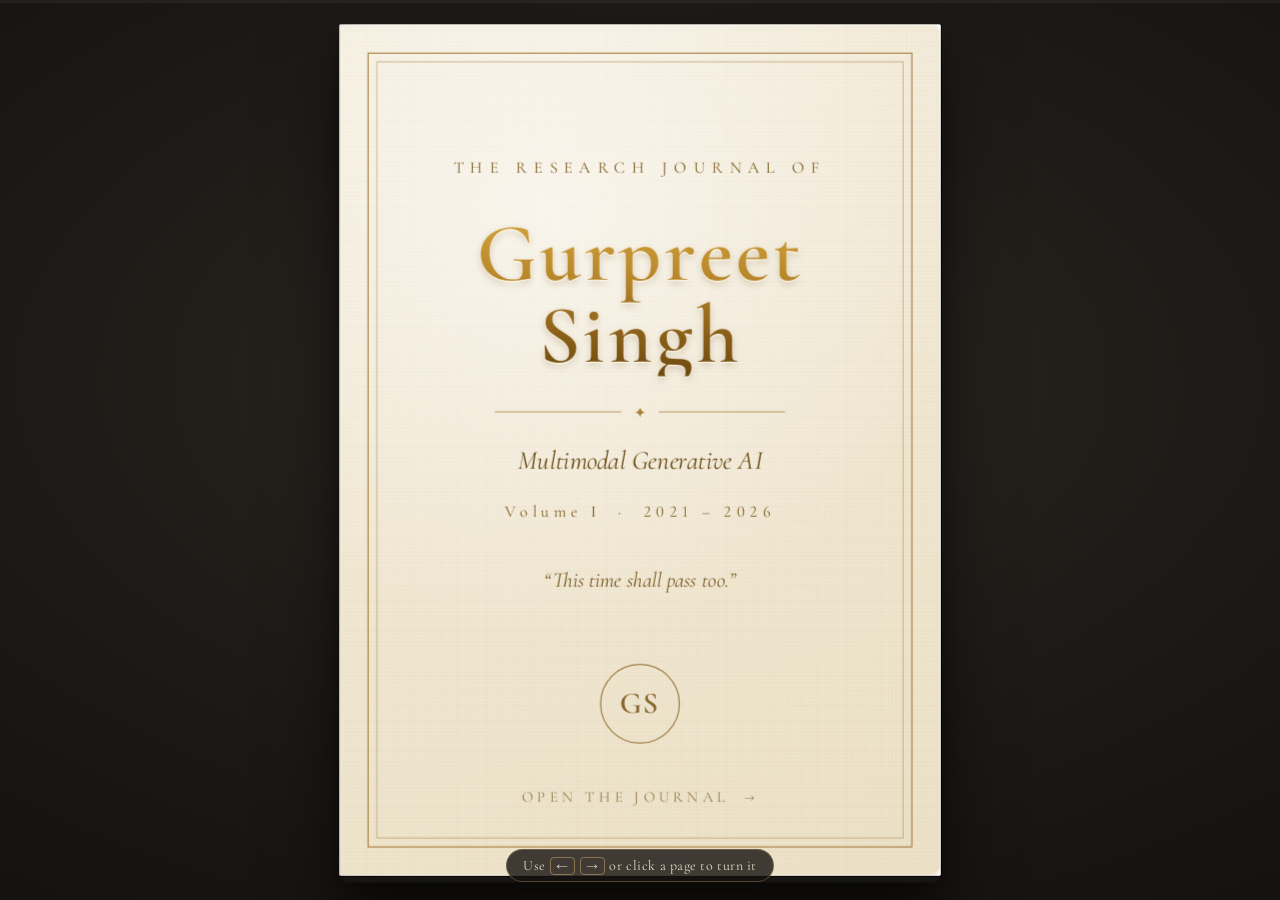
<file: index.html>
<!doctype html>
<html lang="en">
<head>
<meta charset="utf-8">
<meta name="viewport" content="width=device-width, initial-scale=1, viewport-fit=cover">
<title>Gurpreet Singh — A Research Journal</title>
<meta name="description" content="Gurpreet Singh, MSc (by Research) student at Universiti Putra Malaysia, working on multimodal generative AI: generating sound and music from images. Read his research journal from cover to cover.">
<meta name="author" content="Gurpreet Singh">
<meta property="og:title" content="Gurpreet Singh — A Research Journal">
<meta property="og:description" content="Multimodal generative AI researcher at Universiti Putra Malaysia. Best Paper Award, IEEE ISCI 2026.">
<meta property="og:type" content="profile">
<meta property="og:image" content="assets/img/portrait.jpg">
<meta name="theme-color" content="#1b1916">
<link rel="icon" href="assets/img/favicon.svg" type="image/svg+xml">
<link rel="preconnect" href="https://fonts.googleapis.com">
<link rel="preconnect" href="https://fonts.gstatic.com" crossorigin>
<link href="https://fonts.googleapis.com/css2?family=Cormorant+Garamond:ital,wght@0,500;0,600;0,700;1,500;1,600&family=EB+Garamond:ital,wght@0,400;0,500;0,600;1,400;1,500&display=swap" rel="stylesheet">
<link rel="stylesheet" href="assets/css/book.css?v=2">
<script>document.documentElement.classList.add('js');</script>
<script type="application/ld+json">
{"@context":"https://schema.org","@type":"Person","name":"Gurpreet Singh",
 "jobTitle":"MSc (by Research) student in Computer Science",
 "affiliation":{"@type":"CollegeOrUniversity","name":"Universiti Putra Malaysia"},
 "alumniOf":{"@type":"CollegeOrUniversity","name":"Woosong University"},
 "email":"mailto:gs75240@student.upm.edu.my",
 "sameAs":["https://orcid.org/0000-0003-3584-1283","https://scholar.google.com/citations?user=wusDrJgAAAAJ"],
 "knowsAbout":["Multimodal generative AI","Latent diffusion","Image-to-audio generation","Vision-language models"]}
</script>
</head>
<body>

<div class="progress" aria-hidden="true"><span id="progress"></span></div>

<main class="scene" id="scene">
<div class="stage" id="stage">
<div class="book" id="book" aria-label="Gurpreet Singh — A Research Journal">

<!-- 0 · COVER -->
<section class="page cover bare" id="cover" data-chapter="Cover">
  <div class="cover-inner">
    <div class="cover-frame">
      <p class="cover-kicker">The Research Journal of</p>
      <h1 class="cover-name">Gurpreet<br>Singh</h1>
      <div class="cover-orn" aria-hidden="true"><span></span><i>✦</i><span></span></div>
      <p class="cover-sub">Multimodal Generative AI</p>
      <p class="cover-vol">Volume I &nbsp;·&nbsp; 2021 – 2026</p>
      <p class="cover-quote">“This time shall pass too.”</p>
      <div class="cover-mono" aria-hidden="true">GS</div>
      <p class="cover-hint">Open the journal &nbsp;→</p>
    </div>
  </div>
</section>

<!-- 1 · FRONTISPIECE (verso) -->
<section class="page bare" id="frontispiece" data-chapter="Frontispiece">
  <div class="pg">
    <div class="body center-col">
      <figure class="frontis">
        <img src="assets/img/portrait.jpg" alt="Portrait of Gurpreet Singh in a navy suit and tie" width="1080" height="1080">
        <figcaption>The author, 2026</figcaption>
      </figure>
      <blockquote class="my-quote">
        <p>“This time shall pass too.”</p>
        <cite>— the line I live by</cite>
      </blockquote>
    </div>
  </div>
</section>

<!-- 2 · TITLE PAGE (recto) -->
<section class="page bare" id="title" data-chapter="Title">
  <div class="pg">
    <div class="body title-page">
      <p class="tp-kicker">A Research Journal</p>
      <h2 class="tp-name">Gurpreet Singh</h2>
      <p class="tp-sub">On teaching machines to hear what images show</p>
      <div class="orn" aria-hidden="true">❦</div>
      <p class="tp-aff">Master of Science (by Research) in Computer Science<br>Faculty of Computer Science and Information Technology<br>Universiti Putra Malaysia</p>
      <p class="tp-places">India &nbsp;·&nbsp; South Korea &nbsp;·&nbsp; Japan &nbsp;·&nbsp; Malaysia</p>
      <p class="tp-vol">Volume I &nbsp;·&nbsp; MMXXI – MMXXVI</p>
    </div>
  </div>
</section>

<!-- 3 · HOW TO READ (verso) -->
<section class="page" id="reading" data-chapter="How to read this journal">
  <div class="pg">
    <header class="rh"></header>
    <div class="body small-print">
      <h3 class="mini-h">How to read this journal</h3>
      <ul class="howto">
        <li><b>Turn a page</b> with the → and ← keys, or by clicking the right or left page.</li>
        <li><b>On a phone</b>, swipe left and right, or tap the edge of the page.</li>
        <li><b>Jump to a chapter</b> from the Contents on the facing page.</li>
        <li><b>Download the CV</b> from the Correspondence page at the end of the journal.</li>
      </ul>
      <div class="orn small" aria-hidden="true">✦</div>
      <p>Every fact in these pages is taken from my academic record, publications and certificates. Photographs are from my own collection.</p>
      <div class="imprint">
        <p>© 2026 Gurpreet Singh</p>
        <p>Text current as of November 2026</p>
        <p>Set in Cormorant Garamond and EB Garamond</p>
      </div>
    </div>
    <p class="maxim">Read the whole story before you judge the chapter.</p>
    <footer class="folio"></footer>
  </div>
</section>

<!-- 4 · CONTENTS (recto) -->
<section class="page" id="contents" data-chapter="Contents">
  <div class="pg">
    <header class="rh"></header>
    <div class="body">
      <h3 class="section-h">Contents</h3>
      <ol class="toc">
        <li><a data-goto="preface"><span class="t">Preface</span><span class="d"></span><span class="pn"></span></a></li>
        <li><a data-goto="voices"><span class="n"></span><span class="t">Voices for the Hard Chapters</span><span class="d"></span><span class="pn"></span></a></li>
        <li><a data-goto="ch1"><span class="n">I</span><span class="t">Beginnings — India</span><span class="d"></span><span class="pn"></span></a></li>
        <li><a data-goto="ch2"><span class="n">II</span><span class="t">Four Years in Daejeon</span><span class="d"></span><span class="pn"></span></a></li>
        <li><a data-goto="ch3"><span class="n">III</span><span class="t">A Scholar's Journey to Japan</span><span class="d"></span><span class="pn"></span></a></li>
        <li><a data-goto="graduation"><span class="n"></span><span class="t">Interlude — Graduation, 2025</span><span class="d"></span><span class="pn"></span></a></li>
        <li><a data-goto="ch4"><span class="n">IV</span><span class="t">Serdang, Malaysia</span><span class="d"></span><span class="pn"></span></a></li>
        <li><a data-goto="ch5"><span class="n">V</span><span class="t">Hearing What Images Show</span><span class="d"></span><span class="pn"></span></a></li>
        <li><a data-goto="ch6"><span class="n">VI</span><span class="t">Publications</span><span class="d"></span><span class="pn"></span></a></li>
        <li><a data-goto="ch7"><span class="n">VII</span><span class="t">Honours and Awards</span><span class="d"></span><span class="pn"></span></a></li>
        <li><a data-goto="ch8"><span class="n">VIII</span><span class="t">Service and Teaching</span><span class="d"></span><span class="pn"></span></a></li>
        <li><a data-goto="appendix"><span class="n"></span><span class="t">Appendix — Skills and Languages</span><span class="d"></span><span class="pn"></span></a></li>
        <li><a data-goto="places"><span class="n"></span><span class="t">Places in this Journal</span><span class="d"></span><span class="pn"></span></a></li>
        <li><a data-goto="colophon"><span class="n"></span><span class="t">Colophon and Correspondence</span><span class="d"></span><span class="pn"></span></a></li>
      </ol>
    </div>
    <p class="maxim">Know where you're going before anyone asks.</p>
    <footer class="folio"></footer>
  </div>
</section>

<!-- 5 · PREFACE (verso) -->
<section class="page" id="preface" data-chapter="Preface">
  <div class="pg">
    <header class="rh"></header>
    <div class="body">
      <h3 class="section-h">Preface</h3>
      <p class="dropcap">If you look at a photograph of a shoreline, a forest or a busy street, you can almost hear it. My research asks whether a machine can learn to do the same: to look at a single image and produce the sound or music that belongs to it.</p>
      <p>This journal collects the five years that led me to that question. It begins in India, continues through four years of study in Daejeon, South Korea, and a scholarship journey to Japan, and arrives at Universiti Putra Malaysia, where I am now a Master of Science (by Research) student in computer science.</p>
      <p>The chapters follow the places in order. Photographs appear as plates between them, and the papers I have written are gathered in a bibliography near the end. You can read it from cover to cover, as it was written, or jump to any chapter from the contents.</p>
      <p class="sign">— Gurpreet Singh<br><span>Serdang, November 2026</span></p>
    </div>
    <p class="maxim">I don't wait for the perfect moment. I make the moment perfect.</p>
    <footer class="folio"></footer>
  </div>
</section>

<!-- 6 · AT A GLANCE (recto) -->
<section class="page" id="glance" data-chapter="Preface">
  <div class="pg">
    <header class="rh"></header>
    <div class="body">
      <h3 class="mini-h">At a glance</h3>
      <dl class="glance">
        <div><dt>4</dt><dd>peer-reviewed papers in 2026, all as first author</dd></div>
        <div><dt>Best Paper</dt><dd>IEEE Symposium on Computers &amp; Informatics (ISCI 2026), Kuala Lumpur</dd></div>
        <div><dt>3.94 / 4.50</dt><dd>BSc in Data Science, Woosong University — First Class with Distinction</dd></div>
        <div><dt>Winning team</dt><dd>Young Leaders in Project competition, Xiamen University, China, 2026</dd></div>
        <div><dt>SIGGRAPH Asia</dt><dd>Selected Student Volunteer, Kuala Lumpur, December 2026</dd></div>
      </dl>
      <p class="quiet">Research interests: multimodal generative AI, cross-modal representation learning, latent diffusion for audio and music, vision–language models, and the evaluation of multimodal foundation models.</p>
    </div>
    <p class="maxim">Let results do the talking — and give them plenty to say.</p>
    <footer class="folio"></footer>
  </div>
</section>

<!-- VOICES I (verso) -->
<section class="page" id="voices" data-chapter="Voices">
  <div class="pg">
    <header class="rh"></header>
    <div class="body">
      <h3 class="section-h">Voices for the Hard Chapters</h3>
      <p class="voices-intro">When a chapter turns hard, I read these six. Each wrote through prison, illness, heartbreak or neglect — and the work outlived the sadness.</p>
      <div class="voice">
        <img src="assets/img/voices/dostoevsky.jpg" alt="Portrait of Fyodor Dostoevsky by Vasily Perov, 1872" loading="lazy">
        <div><p class="v-line">“Pain and suffering are always inevitable for a large intelligence and a deep heart.”</p>
        <p class="v-who">Fyodor Dostoevsky, 1821–1881 · <i>Crime and Punishment</i></p>
        <p class="v-life">Faced a mock execution in 1849, then four years of hard labour in Siberia.</p></div>
      </div>
      <div class="voice">
        <img src="assets/img/voices/kafka.jpg" alt="Photograph of Franz Kafka, 1923" loading="lazy">
        <div><p class="v-line">“A cage went in search of a bird.”</p>
        <p class="v-who">Franz Kafka, 1883–1924 · <i>Zürau Aphorisms</i></p>
        <p class="v-life">Asked his friend Max Brod to burn his unpublished work; died of tuberculosis at forty.</p></div>
      </div>
      <div class="voice">
        <img src="assets/img/voices/keats.jpg" alt="Portrait of John Keats by William Hilton" loading="lazy">
        <div><p class="v-line">“Here lies one whose name was writ in water.”</p>
        <p class="v-who">John Keats, 1795–1821 · <i>his chosen epitaph</i></p>
        <p class="v-life">Died in Rome at twenty-five, convinced his poetry would be forgotten.</p></div>
      </div>
    </div>
    <p class="maxim">Sadness is a chapter, not the book.</p>
    <footer class="folio"></footer>
  </div>
</section>

<!-- VOICES II (recto) -->
<section class="page" id="voices2" data-chapter="Voices">
  <div class="pg">
    <header class="rh"></header>
    <div class="body">
      <div class="voice">
        <img src="assets/img/voices/kierkegaard.jpg" alt="Pencil sketch of Søren Kierkegaard, around 1840" loading="lazy">
        <div><p class="v-line">“Life can only be understood backwards; but it must be lived forwards.”</p>
        <p class="v-who">Søren Kierkegaard, 1813–1855 · <i>Journals, 1843</i></p>
        <p class="v-life">Broke off his engagement to Regine Olsen, the love of his life, and died at forty-two.</p></div>
      </div>
      <div class="voice">
        <img src="assets/img/voices/nietzsche.jpg" alt="Photograph of Friedrich Nietzsche, around 1875" loading="lazy">
        <div><p class="v-line">“He who has a why to live can bear almost any how.”</p>
        <p class="v-who">Friedrich Nietzsche, 1844–1900 · <i>Twilight of the Idols</i></p>
        <p class="v-life">Collapsed in Turin in 1889 and spent his last eleven years unable to write.</p></div>
      </div>
      <div class="voice">
        <img src="assets/img/voices/schopenhauer.jpg" alt="Photograph of Arthur Schopenhauer, 1859" loading="lazy">
        <div><p class="v-line">“Life swings like a pendulum backward and forward between pain and boredom.”</p>
        <p class="v-who">Arthur Schopenhauer, 1788–1860 · <i>The World as Will and Representation</i></p>
        <p class="v-life">His masterwork was ignored for over thirty years; recognition came only in his final decade.</p></div>
      </div>
      <p class="voices-close">Their sadness was real, and so was what they made of it.<br><span>This time shall pass too.</span></p>
    </div>
    <p class="maxim">Great minds lost things too. What they built next is the story.</p>
    <footer class="folio"></footer>
  </div>
</section>

<!-- 7 · CHAPTER I — INDIA (verso) -->
<section class="page chapter" id="ch1" data-chapter="I · Beginnings">
  <div class="pg">
    <header class="rh"></header>
    <div class="body">
      <p class="ch-num">Chapter I</p>
      <h3 class="ch-title">Beginnings — India</h3>
      <p class="ch-epi">Before machine learning, there was security: learning how systems fail.</p>
      <p class="dropcap">My first serious study of computing was on the defensive side. Between 2018 and 2020 I completed a two-year Certification in Advanced Cybersecurity at CyberX Technologies in India, learning networking, system security, ethical hacking and digital forensics.</p>
      <ul class="timeline">
        <li><span class="yr">2011</span><span>All India Rank 1187 in the Unified Cyber Olympiad (UCO), a national computer and information-technology olympiad.</span></li>
        <li><span class="yr">2018–20</span><span>Certification in Advanced Cybersecurity (CACS), CyberX Technologies — a two-year diploma.</span></li>
        <li><span class="yr">2021–22</span><span>Invited guest lecture on cybersecurity for undergraduate students at the Jaypee Institute of Information Technology (JIIT), recorded in the JIIT Annual Report 2021–22.</span></li>
      </ul>
    </div>
    <p class="maxim">Learn how things break before you try to build them.</p>
    <footer class="folio"></footer>
  </div>
</section>

<!-- 8 · CHAPTER II — KOREA (recto) -->
<section class="page chapter" id="ch2" data-chapter="II · Daejeon">
  <div class="pg">
    <header class="rh"></header>
    <div class="body">
      <p class="ch-num">Chapter II</p>
      <h3 class="ch-title">Four Years in Daejeon</h3>
      <p class="ch-epi">Woosong University, South Korea · 2021 – 2025</p>
      <p class="dropcap">In February 2021 I began a Bachelor of Science at the Endicott College of International Studies, Woosong University, majoring in Data Science in the Department of Future Technologies, with a minor in the Future Technology Management Convergence Track.</p>
      <p>I graduated in February 2025 with First Class with Distinction and a cumulative GPA of 3.94 out of 4.50. A merit scholarship supported every semester of the degree — 50% each term, rising to 70% in one. The courses I enjoyed most, and earned A+ in, were Generative AI, Essential Mathematics for AI, AI and Digital Forensics, Algorithms and Cybersecurity.</p>
      <p>My final-year capstone project ranked first among 300 students.</p>
      <div class="facts">
        <div><b>3.94</b><span>CGPA out of 4.50</span></div>
        <div><b>1st</b><span>of 300 capstone projects</span></div>
        <div><b>8 / 8</b><span>semesters on merit scholarship</span></div>
      </div>
    </div>
    <p class="maxim">Talent opens the door. Discipline keeps it open.</p>
    <footer class="folio"></footer>
  </div>
</section>

<!-- 9 · KOREA CONTINUED (verso) -->
<section class="page" id="ch2b" data-chapter="II · Daejeon">
  <div class="pg">
    <header class="rh"></header>
    <div class="body">
      <h4 class="sub-h">Beyond the classroom</h4>
      <p>From 2021 to 2024 I was president and instructor of the university's Cybersecurity Club, which grew to more than a hundred students from many countries. I taught its workshops on networking fundamentals, ethical hacking and network defence. I also served as a Resident Assistant at SolBridge International School of Business.</p>
      <h4 class="sub-h">Industry projects</h4>
      <ul class="entries">
        <li><b>SeAH Steel Industries</b>, Seoul · 2024 — a computer-vision and OCR system that reads steel-bundle IDs on a moving conveyor, coping with tilted rods, occlusion and motion blur. <i>Capstone Project Completion Award.</i></li>
        <li><b>Netvision Telecom</b>, Daejeon · 2024 — a CNN-based waste-classification system.</li>
        <li><b>Daejeon University &amp; Chungnam National University hackathon</b> · 2024 — team lead for a three-day prototype of a regional food-ordering service.</li>
      </ul>
      <p class="quiet">Also in Korea: Cybersecurity Club President Award, LINC 3.0 Participation Award and recognition from the Daejeon Integrated Support Centre for Foreign Residents (2024); an award at the UCLG World Congress, Daejeon (2022).</p>
    </div>
    <p class="maxim">Lead when nobody asks you to. That's when it counts.</p>
    <footer class="folio"></footer>
  </div>
</section>

<!-- 10 · PLATES KOREA (recto) -->
<section class="page plates" id="plates-korea" data-chapter="Plates">
  <div class="pg">
    <header class="rh"></header>
    <div class="body plate-col">
      <figure class="plate">
        <img src="assets/img/woosong.jpg" alt="Gurpreet Singh in a long coat beside the Woosong University flag" loading="lazy" style="object-position:50% 30%">
        <figcaption><span class="pl">Plate I</span> At Woosong University, Daejeon.</figcaption>
      </figure>
      <figure class="plate">
        <img src="assets/img/seoul.jpg" alt="Gurpreet Singh standing in front of an illuminated I Love Seoul sign" loading="lazy">
        <figcaption><span class="pl">Plate II</span> Seoul.</figcaption>
      </figure>
    </div>
    <p class="maxim">Go where you're a stranger. That's where you grow.</p>
    <footer class="folio"></footer>
  </div>
</section>

<!-- 11 · PLATE SCHOLARS (verso) -->
<section class="page plates" id="plate-scholars" data-chapter="Plates">
  <div class="pg">
    <header class="rh"></header>
    <div class="body plate-col">
      <figure class="plate tall">
        <img src="assets/img/scholars-ceremony.jpg" alt="Gurpreet Singh receiving a certificate at the Woosong Scholars Certificate ceremony in 2024" loading="lazy" style="object-position:50% 25%">
        <figcaption><span class="pl">Plate III</span> Receiving the Woosong Scholars Certificate, Daejeon, 2024 — one of thirty students selected across the university.</figcaption>
      </figure>
    </div>
    <p class="maxim">Being selected is good. Deserving it every day is better.</p>
    <footer class="folio"></footer>
  </div>
</section>

<!-- 12 · CHAPTER III — JAPAN (recto) -->
<section class="page chapter" id="ch3" data-chapter="III · Japan">
  <div class="pg">
    <header class="rh"></header>
    <div class="body">
      <p class="ch-num">Chapter III</p>
      <h3 class="ch-title">A Scholar's Journey to Japan</h3>
      <p class="ch-epi">Fukuoka and Osaka · 2024</p>
      <p class="dropcap">In 2024 I was named a Woosong Foundation Scholar, one of thirty students chosen from across the university for a fully funded programme in Fukuoka and Osaka. The photographs in this chapter come from that visit.</p>
      <figure class="plate inline">
        <img src="assets/img/japan-hills.jpg" alt="Green rolling hills under low clouds in Japan" loading="lazy">
        <figcaption><span class="pl">Plate IV</span> Japan, 2024.</figcaption>
      </figure>
    </div>
    <p class="maxim">Opportunity doesn't knock twice. Answer — and dress for it.</p>
    <footer class="folio"></footer>
  </div>
</section>

<!-- 13 · PLATES JAPAN (verso) -->
<section class="page plates" id="plates-japan" data-chapter="Plates">
  <div class="pg">
    <header class="rh"></header>
    <div class="body plate-col">
      <figure class="plate">
        <img src="assets/img/japan-3.jpg" alt="Gurpreet Singh sitting on a rock on a green hillside in Japan" loading="lazy" style="object-position:62% 50%">
        <figcaption><span class="pl">Plate V</span> On the hillside, Japan, 2024.</figcaption>
      </figure>
      <figure class="plate">
        <img src="assets/img/japan-1.jpg" alt="Gurpreet Singh standing in a wide green meadow with a tree behind him, Japan" loading="lazy">
        <figcaption><span class="pl">Plate VI</span> A meadow under the clouds, Japan, 2024.</figcaption>
      </figure>
    </div>
    <p class="maxim">Stand still long enough to see how far you've come.</p>
    <footer class="folio"></footer>
  </div>
</section>

<!-- 14 · INTERLUDE — GRADUATION (recto) -->
<section class="page" id="graduation" data-chapter="Interlude">
  <div class="pg">
    <header class="rh"></header>
    <div class="body">
      <h3 class="section-h">Interlude — Graduation, 2025</h3>
      <p>In February 2025 I graduated from Woosong University with a Bachelor of Science in Data Science, First Class with Distinction.</p>
      <div class="plate-pair">
        <figure class="plate">
          <img src="assets/img/graduation-stage.jpg" alt="Gurpreet Singh in academic dress receiving his degree on stage" loading="lazy">
          <figcaption><span class="pl">Plate VII</span> On stage.</figcaption>
        </figure>
        <figure class="plate">
          <img src="assets/img/diploma.jpg" alt="Gurpreet Singh in a graduation gown shaking hands with a professor" loading="lazy" style="object-position:50% 30%">
          <figcaption><span class="pl">Plate VIII</span> Diploma in hand.</figcaption>
        </figure>
      </div>
    </div>
    <p class="maxim">A degree is a receipt. What you do with it is the investment.</p>
    <footer class="folio"></footer>
  </div>
</section>

<!-- 15 · CHAPTER IV — MALAYSIA (verso) -->
<section class="page chapter" id="ch4" data-chapter="IV · Serdang">
  <div class="pg">
    <header class="rh"></header>
    <div class="body">
      <p class="ch-num">Chapter IV</p>
      <h3 class="ch-title">Serdang, Malaysia</h3>
      <p class="ch-epi">Universiti Putra Malaysia · 2026 –</p>
      <div class="side-photo">
        <figure class="plate">
          <img src="assets/img/upm.jpg" alt="Gurpreet Singh standing in front of a Universiti Putra Malaysia banner" loading="lazy" style="object-position:50% 40%">
          <figcaption><span class="pl">Plate IX</span> UPM, 2026.</figcaption>
        </figure>
        <div>
          <p class="dropcap">In March 2026 I began a Master of Science (by Research) in Computer Science at the Faculty of Computer Science and Information Technology, Universiti Putra Malaysia, supervised by Ts. Dr. Siti Khadijah Ali.</p>
          <p>My thesis, in the field of computer graphics, is on cross-modal generation: producing audio and music from still images with latent diffusion. I expect to complete it in March 2028.</p>
        </div>
      </div>
      <p>Within the first year came the IEEE ISCI 2026 Best Paper Award in Kuala Lumpur, and a place as a student volunteer at SIGGRAPH Asia 2026 in the same city.</p>
    </div>
    <p class="maxim">Change the city if you must. Never change the standard.</p>
    <footer class="folio"></footer>
  </div>
</section>

<!-- 16 · CHAPTER V — RESEARCH (recto) -->
<section class="page chapter" id="ch5" data-chapter="V · Research">
  <div class="pg">
    <header class="rh"></header>
    <div class="body">
      <p class="ch-num">Chapter V</p>
      <h3 class="ch-title">Hearing What Images Show</h3>
      <p class="ch-epi">From a single picture to a minute of sound</p>
      <h4 class="sub-h">LongSoundscape · Best Paper Award, IEEE ISCI 2026</h4>
      <p class="dropcap">Most image-to-audio models stop at about ten seconds, because they are trained on short windows. LongSoundscape reaches 30 to 60 seconds without retraining. CLIP identifies the main sound source in an image, a planner lays out overlapping segments that each describe a variation of that sound, AudioLDM generates every segment, and cosine crossfades join them into one continuous soundscape — three to six times the usual length.</p>
      <figure class="flow" aria-label="LongSoundscape pipeline">
        <div class="step"><b>Image</b><span>one photograph</span></div><i>→</i>
        <div class="step"><b>CLIP</b><span>finds the sound source</span></div><i>→</i>
        <div class="step"><b>Planner</b><span>overlapping segments</span></div>
        <div class="step"><b>AudioLDM</b><span>generates each segment</span></div><i>→</i>
        <div class="step"><b>Crossfade</b><span>joins the segments</span></div><i>→</i>
        <div class="step out"><b>30–60 s</b><span>continuous soundscape</span></div>
        <figcaption>Figure 1 — How LongSoundscape turns one image into a minute of sound.</figcaption>
      </figure>
      <p class="quiet">With Ts. Dr. Siti Khadijah Ali. Proceedings of the IEEE Symposium on Computers &amp; Informatics, Kuala Lumpur, 2026.</p>
    </div>
    <p class="maxim">Don't settle for ten seconds when the world deserves a minute.</p>
    <footer class="folio"></footer>
  </div>
</section>

<!-- 17 · RESEARCH CONTINUED (verso) -->
<section class="page" id="ch5b" data-chapter="V · Research">
  <div class="pg">
    <header class="rh"></header>
    <div class="body">
      <h4 class="sub-h">SC-M2U · music from the layout of an image</h4>
      <p>SC-M2U encodes the foreground and the background of an image separately and routes each through gated cross-modal attention to its own music stem: the foreground shapes the melody, the background the accompaniment. Region-aware conditioning beat a single global embedding, though only by a small margin — a result that pushes me towards models whose representations are learned, not just assembled.</p>
      <h4 class="sub-h">Reading the whole field</h4>
      <p>Alongside the systems, I write systematic reviews that follow the PRISMA 2020 method, with reproducible search and screening pipelines in Python:</p>
      <ul class="entries tight">
        <li>215 studies on unified models that understand and generate images, video and speech;</li>
        <li>238 studies on text-to-comic and manga generation;</li>
        <li>176 studies on multimodality in cybersecurity (manuscript).</li>
      </ul>
      <p class="quiet">Their clearest lesson: results across papers are often not comparable, and key comparisons rarely report variance.</p>
    </div>
    <p class="maxim">Small result? Say so. Honesty is a competitive advantage.</p>
    <footer class="folio"></footer>
  </div>
</section>

<!-- 18 · CHAPTER VI — PUBLICATIONS (recto) -->
<section class="page chapter" id="ch6" data-chapter="VI · Publications">
  <div class="pg">
    <header class="rh"></header>
    <div class="body">
      <p class="ch-num">Chapter VI</p>
      <h3 class="ch-title">Publications</h3>
      <ol class="biblio">
        <li><span class="tag">J3</span><div><b>G. Singh</b>, “Unified Multimodal Foundation Models Across Vision, Speech, and Language: A Systematic Review,” <i>Quillstone Journal of Multidisciplinary Research</i>, 2026. Accepted, in press.</div></li>
        <li><span class="tag">J2</span><div><b>G. Singh</b>, “Text-to-Comic and Manga Generation: A Systematic Review of Methods, Datasets and Evaluation, 2020–2026,” <i>ReCIBE</i>, Universidad de Guadalajara, 2026. Accepted, in press.</div></li>
        <li><span class="tag">J1</span><div><b>G. Singh</b>, “SC-M2U: Mapping Spatial Composition in Images to Multi-Track Music Through Cross-Modal Gated Alignment,” <i>ICTACT Journal on Image and Video Processing</i>, 17(1), 4034–4041, 2026. <a href="https://doi.org/10.21917/ijivp.2026.0564" target="_blank" rel="noopener">doi:10.21917/ijivp.2026.0564</a></div></li>
        <li><span class="tag">C1</span><div><b>G. Singh</b> and S. K. Ali, “LongSoundscape: Hierarchical Image-to-Long-Audio Generation Using Segment-Wise Latent Diffusion,” <i>Proc. IEEE Symposium on Computers &amp; Informatics (ISCI 2026)</i>, Kuala Lumpur, 2026. <b class="award">Best Paper Award.</b></div></li>
      </ol>
      <p class="quiet center">Full list on <a href="https://scholar.google.com/citations?user=wusDrJgAAAAJ" target="_blank" rel="noopener">Google Scholar</a> · <a href="https://orcid.org/0000-0003-3584-1283" target="_blank" rel="noopener">ORCID</a></p>
    </div>
    <p class="maxim">Ideas are cheap. Published work is the currency.</p>
    <footer class="folio"></footer>
  </div>
</section>

<!-- 19 · CHAPTER VII — HONOURS (verso) -->
<section class="page chapter" id="ch7" data-chapter="VII · Honours">
  <div class="pg">
    <header class="rh"></header>
    <div class="body">
      <p class="ch-num">Chapter VII</p>
      <h3 class="ch-title">Honours and Awards</h3>
      <ul class="timeline honours">
        <li><span class="yr">2026</span><span><b>Best Paper Award</b>, IEEE Symposium on Computers &amp; Informatics (ISCI 2026), Kuala Lumpur.</span></li>
        <li><span class="yr">2026</span><span><b>Winning team</b>, Young Leaders in Project competition, Xiamen University, China.</span></li>
        <li><span class="yr">2024</span><span><b>Woosong Foundation Scholar</b> — one of thirty students selected university-wide for a funded programme in Japan.</span></li>
        <li><span class="yr">2024</span><span><b>First Place</b>, Final-Year Capstone Project, Woosong University (first of 300).</span></li>
        <li><span class="yr">2021–25</span><span><b>Academic Merit Scholarship</b>, Woosong University, every semester.</span></li>
        <li><span class="yr">2024</span><span>Cybersecurity Club President Award · SeAH Steel Capstone Completion Award · LINC 3.0 Participation Award.</span></li>
        <li><span class="yr">2022</span><span>Award, UCLG World Congress, Daejeon.</span></li>
        <li><span class="yr">2011</span><span>All India Rank 1187, Unified Cyber Olympiad.</span></li>
      </ul>
    </div>
    <p class="maxim">Win quietly. Let the record make the noise.</p>
    <footer class="folio"></footer>
  </div>
</section>

<!-- 20 · PLATES TEACHING (recto) -->
<section class="page plates" id="plates-teaching" data-chapter="Plates">
  <div class="pg">
    <header class="rh"></header>
    <div class="body plate-col">
      <figure class="plate">
        <img src="assets/img/lecture.jpg" alt="Gurpreet Singh presenting a slide titled Image to Text in a classroom" loading="lazy" style="object-position:50% 45%">
        <figcaption><span class="pl">Plate X</span> Presenting work on image-to-text generation.</figcaption>
      </figure>
      <figure class="plate">
        <img src="assets/img/talk-korea.jpg" alt="Gurpreet Singh holding flowers beside a screen that reads thank you in Korean" loading="lazy" style="object-position:50% 35%">
        <figcaption><span class="pl">Plate XI</span> “감사합니다” — the closing slide of a talk in Korea.</figcaption>
      </figure>
    </div>
    <p class="maxim">Explain it simply, or you haven't won the argument.</p>
    <footer class="folio"></footer>
  </div>
</section>

<!-- 21 · CHAPTER VIII — SERVICE (verso) -->
<section class="page chapter" id="ch8" data-chapter="VIII · Service">
  <div class="pg">
    <header class="rh"></header>
    <div class="body">
      <p class="ch-num">Chapter VIII</p>
      <h3 class="ch-title">Service and Teaching</h3>
      <ul class="entries">
        <li><b>Student Volunteer, SIGGRAPH Asia 2026</b> · 30 Nov – 4 Dec 2026<br><span class="quiet">ACM SIGGRAPH Conference and Exhibition on Computer Graphics and Interactive Techniques in Asia, Kuala Lumpur Convention Centre.</span></li>
        <li><b>President and Instructor, Cybersecurity Club</b> · 2021 – 2024<br><span class="quiet">Woosong University; workshops on networking, ethical hacking and network defence.</span></li>
        <li><b>Invited Guest Lecturer</b> · 2021 – 2022<br><span class="quiet">Jaypee Institute of Information Technology, India — cybersecurity for undergraduates.</span></li>
        <li><b>Resident Assistant</b> · 2021 – 2022<br><span class="quiet">SolBridge International School of Business, Daejeon.</span></li>
      </ul>
      <h4 class="sub-h">Conferences attended</h4>
      <p class="quiet">IEEE ISCI 2026, Kuala Lumpur (author and presenter) · SECON International, 4th Annual ISC2 Chapter Conference, 2025 · The European AI Conference, 2025 · International Conference on Platform and AI Society in Asia.</p>
    </div>
    <p class="maxim">Show up for the work nobody notices. Someone always does.</p>
    <footer class="folio"></footer>
  </div>
</section>

<!-- 22 · APPENDIX (recto) -->
<section class="page" id="appendix" data-chapter="Appendix">
  <div class="pg">
    <header class="rh"></header>
    <div class="body">
      <h3 class="section-h">Appendix — Skills and Languages</h3>
      <dl class="defs">
        <dt>Research</dt><dd>Multimodal generative AI, latent diffusion (AudioLDM), vision–language models (CLIP), cross-modal attention, computer vision and OCR, systematic reviews (PRISMA 2020).</dd>
        <dt>Programming</dt><dd>Python, R, SQL, JavaScript.</dd>
        <dt>Machine learning</dt><dd>PyTorch, TensorFlow, Keras, Hugging Face, OpenCV.</dd>
        <dt>Tools</dt><dd>Git, Docker, Linux, LaTeX, Google Cloud, AWS, Zotero.</dd>
        <dt>Security</dt><dd>Networking, system security, ethical hacking, digital forensics.</dd>
        <dt>Languages</dt><dd>English (fluent; TOEIC 915/990) · Hindi and Punjabi (native) · Korean (intermediate) · Bahasa Malaysia (basic).</dd>
        <dt>Certificates</dt><dd>Advanced Cybersecurity (CACS, two-year diploma) · Scrum Foundation Professional (CertiProf) · Introduction to Cybersecurity (Cisco) · Blockchain Essentials (IBM).</dd>
        <dt>Industry</dt><dd>SeAH Steel Industries (2024) · Netvision Telecom (2024) · Mentorness, NLP remote intern (2024).</dd>
      </dl>
    </div>
    <p class="maxim">Skills are what you have. Character is how you use them.</p>
    <footer class="folio"></footer>
  </div>
</section>

<!-- 23 · PLACES (verso) -->
<section class="page" id="places" data-chapter="Places">
  <div class="pg">
    <header class="rh"></header>
    <div class="body">
      <h3 class="section-h">Places in this Journal</h3>
      <ul class="places">
        <li><span class="pl-name">India</span><span class="pl-what">beginnings · cybersecurity diploma · JIIT lecture</span></li>
        <li><span class="pl-name">South Korea</span><span class="pl-what">Daejeon and Seoul · BSc, 2021–2025</span></li>
        <li><span class="pl-name">Japan</span><span class="pl-what">Fukuoka and Osaka · Woosong Foundation Scholar, 2024</span></li>
        <li><span class="pl-name">Malaysia</span><span class="pl-what">Serdang and Kuala Lumpur · MSc by Research, 2026–</span></li>
        <li><span class="pl-name">China</span><span class="pl-what">Xiamen University · Young Leaders in Project, 2026</span></li>
      </ul>
      <figure class="plate inline">
        <img src="assets/img/seaside.jpg" alt="Gurpreet Singh standing on a pebble beach by the sea under a blue sky" loading="lazy" style="object-position:50% 45%">
        <figcaption><span class="pl">Plate XII</span> Between chapters.</figcaption>
      </figure>
    </div>
    <p class="maxim">Home is wherever the work is worth doing.</p>
    <footer class="folio"></footer>
  </div>
</section>

<!-- 24 · COLOPHON (recto) -->
<section class="page" id="colophon" data-chapter="Colophon">
  <div class="pg">
    <header class="rh"></header>
    <div class="body colophon">
      <h3 class="section-h">Correspondence</h3>
      <p>I am glad to hear from researchers, labs and programmes working on multimodal generation, audio, vision–language models or their evaluation.</p>
      <ul class="contact">
        <li><span>Email</span><a href="mailto:gs75240@student.upm.edu.my">gs75240@student.upm.edu.my</a></li>
        <li><span>ORCID</span><a href="https://orcid.org/0000-0003-3584-1283" target="_blank" rel="noopener">0000-0003-3584-1283</a></li>
        <li><span>Scholar</span><a href="https://scholar.google.com/citations?user=wusDrJgAAAAJ" target="_blank" rel="noopener">Google Scholar profile</a></li>
        <li><span>Address</span><span>Faculty of Computer Science and Information Technology, Universiti Putra Malaysia, 43400 UPM Serdang, Selangor, Malaysia</span></li>
      </ul>
      <p class="center"><a class="cv-btn" href="assets/docs/Gurpreet_Singh_CV.pdf" target="_blank" rel="noopener">Download the full CV (PDF)</a></p>
      <div class="orn" aria-hidden="true">❦</div>
      <p class="quiet center">Colophon — set in Cormorant Garamond and EB Garamond; last revised November 2026. Portraits of Dostoevsky, Kafka, Keats, Kierkegaard, Nietzsche and Schopenhauer are in the public domain (Wikimedia Commons).</p>
    </div>
    <p class="maxim">Don't wait for the right door. Knock on the nearest one.</p>
    <footer class="folio"></footer>
  </div>
</section>

<!-- 25 · BACK COVER (verso) -->
<section class="page backcover bare" id="back" data-chapter="Back cover">
  <div class="cover-inner">
    <div class="cover-frame back-frame">
      <div class="cover-mono" aria-hidden="true">GS</div>
      <p class="back-blurb">A journal of five years of study, research and travel — from India to Daejeon, Japan and Serdang — and of one question: what does a picture sound like?</p>
      <div class="cover-orn" aria-hidden="true"><span></span><i>✦</i><span></span></div>
      <p class="back-small">Gurpreet Singh · Universiti Putra Malaysia</p>
      <p class="back-small"><a href="mailto:gs75240@student.upm.edu.my">gs75240@student.upm.edu.my</a></p>
      <button class="restart" type="button" data-goto-index="0">Close the journal ↺</button>
    </div>
  </div>
</section>

</div><!-- /book -->
</div><!-- /stage -->
</main>


<div class="hint" id="hint" role="status"><span class="h-desk">Use <kbd>←</kbd> <kbd>→</kbd> or click a page to turn it</span><span class="h-touch">Swipe to turn the pages</span></div>

<script src="assets/js/book.js?v=2" defer></script>
</body>
</html>
</file>
<file: assets/css/book.css>
/* =========================================================
   Gurpreet Singh — A Research Journal
   A book you read from cover to cover. Static, no build step.
   ========================================================= */

:root{
  --pw:480px;            /* page width  (design units, scaled by JS) */
  --ph:680px;            /* page height */
  --s:1;                 /* scale set by JS */

  --paper:#fdfbf6;
  --paper-2:#f6f1e6;
  --ink:#1f1b16;
  --ink-soft:#4a433a;
  --muted:#7a7064;
  --rule:#d8cfbf;
  --accent:#7a2a22;      /* oxblood */
  --gold:#d1b06a;
  --gold-2:#a8883f;
  --leather:#1d2733;
  --leather-2:#121a23;
  --desk:#191714;

  --serif-display:'Cormorant Garamond', 'Cormorant', Garamond, 'Times New Roman', serif;
  --serif:'EB Garamond', Garamond, 'Times New Roman', serif;
  --turn:900ms;
}

*{box-sizing:border-box;margin:0;padding:0}
html,body{height:100%}
body{
  background:
    radial-gradient(1200px 700px at 50% 42%, #2c2722 0%, #1c1916 55%, #121110 100%);
  background-color:var(--desk);
  color:var(--ink);
  font-family:var(--serif);
  -webkit-font-smoothing:antialiased;
  overflow:hidden;
}
a{color:var(--accent);text-decoration:none;border-bottom:1px solid rgba(122,42,34,.25)}
a:hover{border-bottom-color:var(--accent)}
img{display:block;max-width:100%}

/* ---------- scene & scaling ---------- */
.scene{position:fixed;inset:0;display:flex;align-items:center;justify-content:center;perspective:2600px}
.stage{
  width:calc(var(--pw) * 2);height:var(--ph);
  transform:scale(var(--s));transform-origin:center center;
  flex:none;position:relative;perspective:3200px;perspective-origin:50% 45%;
}
html[data-mode="single"] .stage{width:var(--pw)}

.book{position:relative;width:100%;height:100%;transform-style:preserve-3d;transition:transform var(--turn) cubic-bezier(.645,.045,.355,1)}
html[data-mode="spread"] .book.closed-front{transform:translateX(-25%)}
html[data-mode="spread"] .book.closed-back{transform:translateX(25%)}

/* ---------- pages (shared) ---------- */
.page{
  position:relative;width:var(--pw);height:var(--ph);overflow:hidden;
  background:
    radial-gradient(130% 90% at 50% 40%, var(--paper) 0%, var(--paper) 62%, var(--paper-2) 100%);
  color:var(--ink);font-size:14px;line-height:1.52;
}
.page.verso::after,.page.recto::after{content:"";position:absolute;top:0;bottom:0;width:46px;pointer-events:none}
.page.recto::after{left:0;background:linear-gradient(90deg, rgba(0,0,0,.16), rgba(0,0,0,.05) 35%, transparent)}
.page.verso::after{right:0;background:linear-gradient(270deg, rgba(0,0,0,.16), rgba(0,0,0,.05) 35%, transparent)}
.page.cover::after,.page.backcover::after{display:none}

.pg{position:absolute;inset:0;padding:34px 46px 26px;display:flex;flex-direction:column}
.rh{height:18px;font-family:var(--serif-display);font-size:11.5px;letter-spacing:.22em;text-transform:uppercase;color:var(--muted);border-bottom:1px solid var(--rule);padding-bottom:4px}
.verso .rh{text-align:left}
.recto .rh{text-align:right}
.body{flex:1;min-height:0;overflow:hidden;padding-top:16px}
.folio{height:18px;padding-top:6px;text-align:center;font-family:var(--serif-display);font-size:12.5px;font-weight:600;color:var(--muted);letter-spacing:.08em}
.verso .folio{text-align:left}
.recto .folio{text-align:right}

p{margin:0 0 9px;text-align:justify;hyphens:auto;-webkit-hyphens:auto}
.quiet{color:var(--ink-soft);font-size:13px}
.center{text-align:center}
b{font-weight:600}

.section-h{font-family:var(--serif-display);font-weight:600;font-size:30px;line-height:1.05;margin:4px 0 14px;letter-spacing:.01em}
.mini-h{font-family:var(--serif-display);font-weight:700;font-size:15px;letter-spacing:.24em;text-transform:uppercase;margin:6px 0 12px;color:var(--ink)}
.sub-h{font-family:var(--serif-display);font-weight:700;font-size:16.5px;margin:10px 0 5px;color:var(--ink)}
.sub-h:first-child{margin-top:2px}

.dropcap::first-letter{
  float:left;font-family:var(--serif-display);font-weight:600;font-size:54px;line-height:.82;
  padding:5px 7px 0 0;color:var(--accent)
}
.orn{text-align:center;color:var(--gold-2);font-size:20px;margin:12px 0}
.orn.small{font-size:13px;margin:12px 0}

/* chapter openers */
.ch-num{font-family:var(--serif-display);font-size:13px;letter-spacing:.32em;text-transform:uppercase;color:var(--accent);text-align:center;margin:10px 0 4px}
.ch-title{font-family:var(--serif-display);font-weight:600;font-size:32px;line-height:1.05;text-align:center;margin-bottom:6px}
.ch-epi{font-family:var(--serif-display);font-style:italic;font-size:16px;color:var(--ink-soft);text-align:center;margin-bottom:16px;padding-bottom:12px;border-bottom:1px solid var(--rule)}

/* lists */
.timeline{list-style:none;margin-top:6px}
.timeline li{display:grid;grid-template-columns:64px 1fr;gap:10px;padding:6px 0;border-bottom:1px dotted var(--rule);font-size:13.5px;line-height:1.42}
.timeline li:last-child{border-bottom:0}
.timeline .yr{font-family:var(--serif-display);font-weight:700;font-size:14px;color:var(--accent);padding-top:1px}
.honours li{padding:5px 0}

.entries{list-style:none}
.entries li{position:relative;padding-left:14px;margin:0 0 8px;font-size:13.5px;line-height:1.45;text-align:left}
.entries li::before{content:"";position:absolute;left:1px;top:.6em;width:4px;height:4px;background:var(--gold-2);transform:rotate(45deg)}
.entries.tight li{margin-bottom:3px}

.glance{display:grid;gap:0;margin:2px 0 14px}
.glance div{display:grid;grid-template-columns:118px 1fr;gap:12px;padding:10px 0;border-bottom:1px solid var(--rule);align-items:baseline}
.glance div:first-child{border-top:1px solid var(--rule)}
.glance dt{font-family:var(--serif-display);font-weight:700;font-size:21px;line-height:1.05;color:var(--accent)}
.glance dd{font-size:13.5px;line-height:1.4;color:var(--ink)}

.defs{display:grid;grid-template-columns:112px 1fr;gap:7px 12px;font-size:13.2px;line-height:1.42}
.defs dt{font-family:var(--serif-display);font-weight:700;font-size:11.5px;letter-spacing:.1em;text-transform:uppercase;color:var(--accent);padding-top:2px}

/* bibliography */
.biblio{list-style:none;margin-top:4px}
.biblio li{display:grid;grid-template-columns:30px 1fr;gap:8px;padding:8px 0;border-bottom:1px dotted var(--rule);font-size:13.2px;line-height:1.45}
.biblio li:last-child{border-bottom:0}
.biblio .tag{font-family:var(--serif-display);font-weight:700;color:var(--accent);font-size:14px}
.biblio a{word-break:break-all}
.award{color:var(--accent)}

/* contents */
.toc{list-style:none;margin-top:2px}
.toc li{margin:0}
.toc a{display:flex;align-items:baseline;gap:8px;color:var(--ink);border:0;padding:5.2px 0;font-size:14.6px;cursor:pointer}
.toc a:hover .t{color:var(--accent)}
.toc .n{width:34px;flex:none;font-family:var(--serif-display);font-weight:700;color:var(--accent);font-size:14px}
.toc .t{flex:none;max-width:290px}
.toc .d{flex:1;border-bottom:1px dotted #b9ad99;transform:translateY(-4px);min-width:16px}
.toc .pn{flex:none;font-family:var(--serif-display);font-weight:700;font-size:14px;width:22px;text-align:right}

/* plates */
.plate{margin:0}
.plate img{width:100%;height:100%;object-fit:cover;border:1px solid #cfc5b3;background:#eee;box-shadow:0 1px 0 #fff inset}
.plate figcaption{font-style:italic;font-size:12.5px;line-height:1.35;color:var(--ink-soft);margin-top:6px;text-align:left}
.plate .pl{font-style:normal;font-family:var(--serif-display);font-weight:700;font-size:11px;letter-spacing:.2em;text-transform:uppercase;color:var(--accent);margin-right:6px}
.plate-col{display:flex;flex-direction:column;gap:16px}
.plate-col .plate{flex:1;min-height:0;display:flex;flex-direction:column}
.plate-col .plate img{flex:1;min-height:0}
.plate.tall img{height:auto}
.plate.inline{margin-top:12px}
.plate.inline img{height:220px}
.plate-pair{display:grid;grid-template-columns:1fr 1fr;gap:14px;margin-top:10px}
.plate-pair img{height:330px}
.side-photo{display:grid;grid-template-columns:150px 1fr;gap:16px;margin-bottom:8px}
.side-photo img{height:200px}

/* front matter */
.center-col{display:flex;align-items:center;justify-content:center}
.frontis{width:300px}
.frontis img{width:300px;height:300px;object-fit:cover;border:1px solid #cfc5b3;padding:8px;background:#fff;box-shadow:0 8px 24px rgba(0,0,0,.08)}
.frontis figcaption{text-align:center;font-style:italic;color:var(--ink-soft);margin-top:12px;font-size:14px}

.title-page{display:flex;flex-direction:column;align-items:center;justify-content:center;text-align:center;padding-top:0}
.title-page p{text-align:center}
.tp-kicker{font-family:var(--serif-display);font-size:13px;letter-spacing:.42em;text-transform:uppercase;color:var(--muted)}
.tp-name{font-family:var(--serif-display);font-weight:600;font-size:52px;line-height:1;margin:14px 0 10px;letter-spacing:.02em}
.tp-sub{font-family:var(--serif-display);font-style:italic;font-size:19px;color:var(--ink-soft);max-width:300px}
.tp-aff{font-size:13.5px;line-height:1.6;color:var(--ink-soft);margin-top:4px}
.tp-places{font-family:var(--serif-display);font-size:12.5px;letter-spacing:.22em;text-transform:uppercase;color:var(--muted);margin-top:34px}
.tp-vol{font-family:var(--serif-display);font-size:13px;letter-spacing:.3em;color:var(--accent);margin-top:10px}

.small-print{font-size:13.5px}
.howto{list-style:none;margin:6px 0 4px}
.howto li{padding:6px 0;border-bottom:1px dotted var(--rule);line-height:1.45}
.imprint{margin-top:40px;text-align:center;font-family:var(--serif-display);font-size:13px;color:var(--muted);letter-spacing:.06em;line-height:1.7}
.imprint p{text-align:center;margin:0}

.sign{text-align:right;font-family:var(--serif-display);font-style:italic;font-size:17px;margin-top:14px}
.sign span{font-size:13px;color:var(--muted)}

.places{list-style:none;margin:0 0 4px}
.places li{display:grid;grid-template-columns:104px 1fr;gap:10px;padding:7px 0;border-bottom:1px dotted var(--rule);font-size:13.5px}
.pl-name{font-family:var(--serif-display);font-weight:700;font-size:15.5px;color:var(--accent)}
.pl-what{color:var(--ink-soft)}

.colophon .contact{list-style:none;margin:10px 0 18px}
.contact li{display:grid;grid-template-columns:70px 1fr;gap:10px;padding:7px 0;border-bottom:1px dotted var(--rule);font-size:13.5px;line-height:1.4}
.contact li>span:first-child{font-family:var(--serif-display);font-weight:700;font-size:12px;letter-spacing:.14em;text-transform:uppercase;color:var(--accent);padding-top:2px}
.cv-btn{display:inline-block;margin-top:4px;padding:9px 20px;border:1px solid var(--accent);color:var(--accent);font-family:var(--serif-display);font-weight:700;letter-spacing:.14em;text-transform:uppercase;font-size:12.5px}
.cv-btn:hover{background:var(--accent);color:#fff}

/* ---------- covers ---------- */
.cover,.backcover{
  background:
    radial-gradient(120% 80% at 35% 25%, rgba(255,255,255,.07), transparent 60%),
    repeating-linear-gradient(115deg, rgba(255,255,255,.012) 0 2px, rgba(0,0,0,.02) 2px 4px),
    linear-gradient(160deg, var(--leather) 0%, var(--leather-2) 100%);
  color:var(--gold);
}
.cover{border-radius:2px 8px 8px 2px;box-shadow:inset 10px 0 18px -8px rgba(0,0,0,.6)}
.backcover{border-radius:8px 2px 2px 8px;box-shadow:inset -10px 0 18px -8px rgba(0,0,0,.6)}
.cover-inner{position:absolute;inset:22px}
.cover-frame{
  position:absolute;inset:0;border:1.5px solid rgba(209,176,106,.75);
  outline:1px solid rgba(209,176,106,.35);outline-offset:-8px;
  display:flex;flex-direction:column;align-items:center;justify-content:center;text-align:center;padding:30px;
}
.cover-kicker{font-family:var(--serif-display);font-size:13px;letter-spacing:.42em;text-transform:uppercase;color:rgba(209,176,106,.85);text-align:center}
.cover-name{
  font-family:var(--serif-display);font-weight:600;font-size:66px;line-height:.98;letter-spacing:.04em;margin:18px 0 6px;
  background:linear-gradient(180deg,#f2deaa 0%,#d1b06a 45%,#9a7a35 100%);-webkit-background-clip:text;background-clip:text;color:transparent;
  text-shadow:0 1px 0 rgba(0,0,0,.25);
}
.cover-orn{display:flex;align-items:center;gap:10px;width:62%;margin:14px auto}
.cover-orn span{flex:1;height:1px;background:rgba(209,176,106,.6)}
.cover-orn i{font-style:normal;font-size:12px;color:var(--gold)}
.cover-sub{font-family:var(--serif-display);font-style:italic;font-size:21px;color:#e3cd94;text-align:center}
.cover-vol{font-family:var(--serif-display);font-size:13px;letter-spacing:.3em;color:rgba(209,176,106,.85);margin-top:6px;text-align:center}
.cover-mono{
  margin-top:46px;width:64px;height:64px;border:1px solid rgba(209,176,106,.7);border-radius:50%;
  display:flex;align-items:center;justify-content:center;font-family:var(--serif-display);font-weight:600;font-size:24px;letter-spacing:.06em;color:var(--gold)
}
.cover-hint{position:absolute;bottom:22px;left:0;right:0;text-align:center;font-family:var(--serif-display);font-size:12px;letter-spacing:.28em;text-transform:uppercase;color:rgba(209,176,106,.65)}
.back-frame .cover-mono{margin:0 0 28px}
.back-blurb{font-family:var(--serif-display);font-style:italic;font-size:19px;line-height:1.45;color:#e7d6a8;text-align:center;max-width:320px}
.back-small{font-family:var(--serif-display);font-size:12.5px;letter-spacing:.16em;color:rgba(209,176,106,.85);text-align:center;margin:4px 0}
.back-small a{color:inherit;border-bottom-color:rgba(209,176,106,.4)}
.restart{margin-top:30px;background:transparent;border:1px solid rgba(209,176,106,.6);color:var(--gold);font-family:var(--serif-display);font-size:12px;letter-spacing:.22em;text-transform:uppercase;padding:8px 16px;cursor:pointer}
.restart:hover{background:rgba(209,176,106,.12)}

/* ---------- spread mode: leaves ---------- */
html[data-mode="spread"] .leaf{
  position:absolute;top:0;left:50%;width:var(--pw);height:var(--ph);
  transform-origin:left center;transform-style:preserve-3d;
  transition:transform var(--turn) cubic-bezier(.645,.045,.355,1);
  cursor:pointer;
}
html[data-mode="spread"] .leaf.flipped{transform:rotateY(-180deg)}
html[data-mode="spread"] .face{position:absolute;inset:0;backface-visibility:hidden;-webkit-backface-visibility:hidden}
html[data-mode="spread"] .face.back{transform:rotateY(180deg)}
html[data-mode="spread"] .face .page{box-shadow:0 0 0 1px rgba(0,0,0,.04)}
/* page-block thickness + drop shadow under the open book */
html[data-mode="spread"] .book::before{
  content:"";position:absolute;left:0;right:0;top:4px;bottom:-6px;border-radius:6px;
  box-shadow:0 30px 60px rgba(0,0,0,.55),0 8px 18px rgba(0,0,0,.35);z-index:-1;
  transition:left var(--turn), right var(--turn);
}
html[data-mode="spread"] .book.closed-front::before{left:50%}
html[data-mode="spread"] .book.closed-back::before{right:50%}
/* shading on the turning sheet */
html[data-mode="spread"] .leaf.turning .face::after{
  content:"";position:absolute;inset:0;pointer-events:none;
  background:linear-gradient(90deg,rgba(0,0,0,.12),transparent 60%);animation:shade var(--turn) ease-in-out;
}
@keyframes shade{0%{opacity:0}50%{opacity:1}100%{opacity:0}}

/* ---------- single mode (phones, narrow windows) ---------- */
html[data-mode="single"] .book > .page{position:absolute;inset:0;transition:transform 650ms cubic-bezier(.645,.045,.355,1),opacity 650ms;transform-origin:left center;box-shadow:0 18px 40px rgba(0,0,0,.45)}
html[data-mode="single"] .book > .page.before{transform:perspective(1800px) rotateY(-95deg);opacity:0;pointer-events:none}
html[data-mode="single"] .book > .page.after{transform:translateX(18px);opacity:0;pointer-events:none}
html[data-mode="single"] .book > .page.active{transform:none;opacity:1;z-index:2}
html[data-mode="single"] .page.cover{border-radius:2px 8px 8px 2px}

/* no animation on first paint / reduced motion */
.no-anim *, .no-anim{transition:none !important;animation:none !important}
@media (prefers-reduced-motion: reduce){
  .book,.leaf,.book > .page{transition:none !important}
}

/* ---------- controls ---------- */
.controls{
  position:fixed;left:50%;bottom:14px;transform:translateX(-50%);
  display:flex;align-items:center;gap:6px;padding:6px 10px;border-radius:999px;
  background:rgba(20,18,16,.72);backdrop-filter:blur(8px);-webkit-backdrop-filter:blur(8px);
  border:1px solid rgba(209,176,106,.25);color:#e7dcc4;font-family:var(--serif-display);z-index:20;white-space:nowrap
}
.controls button,.controls a{
  background:transparent;border:0;color:#e7dcc4;cursor:pointer;font-family:inherit;
  font-size:22px;line-height:1;width:36px;height:34px;border-radius:999px;display:inline-flex;align-items:center;justify-content:center
}
.controls button:hover,.controls a:hover{background:rgba(209,176,106,.16);color:#fff}
.controls button:disabled{opacity:.3;cursor:default;background:transparent}
.controls .text-btn{width:auto;padding:0 12px;font-size:12.5px;letter-spacing:.2em;text-transform:uppercase;font-weight:700}
#counter{min-width:118px;text-align:center;font-size:14px;letter-spacing:.06em}
.controls .sep{width:1px;height:18px;background:rgba(209,176,106,.3);margin:0 4px}
.controls:focus-within{border-color:rgba(209,176,106,.55)}
button:focus-visible,a:focus-visible{outline:2px solid var(--gold);outline-offset:2px}

.progress{position:fixed;left:0;right:0;top:0;height:3px;background:rgba(255,255,255,.05);z-index:20}
.progress span{display:block;height:100%;width:0;background:linear-gradient(90deg,var(--gold-2),var(--gold));transition:width .5s}

.hint{
  position:fixed;left:50%;bottom:18px;transform:translateX(-50%);z-index:21;white-space:nowrap;
  background:rgba(20,18,16,.8);color:#e7dcc4;border:1px solid rgba(209,176,106,.3);border-radius:999px;
  padding:7px 16px;font-family:var(--serif-display);font-size:14px;letter-spacing:.04em;transition:opacity .8s;
}
.hint.gone{opacity:0;pointer-events:none}
kbd{font-family:var(--serif);font-size:12px;border:1px solid rgba(209,176,106,.5);border-radius:4px;padding:0 5px;margin:0 1px}

@media (max-width:560px){
  .controls{gap:2px;padding:5px 6px;bottom:10px}
  #counter{min-width:84px;font-size:13px}
  .controls .text-btn{padding:0 8px;font-size:11px;letter-spacing:.12em}
}

/* ---------- no-JS / print: a plain stack of pages ---------- */
html:not(.js) body{overflow:auto}
html:not(.js) .scene{position:static;display:block;padding:24px 0 40px}
html:not(.js) .stage{transform:none;width:auto;height:auto}
html:not(.js) .book{display:flex;flex-direction:column;align-items:center;gap:22px}
html:not(.js) .controls,html:not(.js) .hint{display:none}

@media print{
  body{overflow:visible;background:#fff}
  .controls,.hint,.progress{display:none !important}
  .scene{position:static;display:block}
  .stage{transform:none !important;width:auto;height:auto}
  .book{transform:none !important}
  .leaf,.face,.book > .page{position:static !important;transform:none !important;opacity:1 !important}
  .face.back{transform:none !important}
  .page{page-break-after:always;break-after:page;margin:0 auto;box-shadow:none !important}
  @page{size:auto;margin:10mm}
}

/* hint wording by input type */
.h-touch{display:none}
@media (hover:none) and (pointer:coarse){ .h-desk{display:none} .h-touch{display:inline} }

/* chapter II fact strip */
.facts{display:grid;grid-template-columns:repeat(3,1fr);margin-top:18px;border-top:1px solid var(--rule);border-bottom:1px solid var(--rule)}
.facts div{text-align:center;padding:12px 6px}
.facts div+div{border-left:1px solid var(--rule)}
.facts b{display:block;font-family:var(--serif-display);font-weight:700;font-size:26px;line-height:1;color:var(--accent)}
.facts span{display:block;font-size:12px;line-height:1.3;color:var(--ink-soft);margin-top:5px}

/* chapter V pipeline figure */
.flow{margin:14px 0 10px;display:grid;grid-template-columns:1fr 14px 1fr 14px 1fr;align-items:center;row-gap:10px}
.flow .step{border:1px solid var(--rule);background:#fff;padding:7px 6px;text-align:center;min-height:52px;display:flex;flex-direction:column;justify-content:center}
.flow .step b{font-family:var(--serif-display);font-weight:700;font-size:14px;color:var(--ink)}
.flow .step span{font-size:11px;line-height:1.25;color:var(--ink-soft)}
.flow .step.out{border-color:var(--accent);background:#fbf3f1}
.flow .step.out b{color:var(--accent)}
.flow i{font-style:normal;text-align:center;color:var(--gold-2);font-size:13px}
.flow figcaption{grid-column:1 / -1;font-style:italic;font-size:12px;color:var(--ink-soft);text-align:center}

/* lining figures where numbers carry meaning (Cormorant's old-style 1 reads as I) */
.facts b,.glance dt,.timeline .yr,.toc .pn,.folio,.biblio .tag,.tp-vol,.cover-vol,#counter,.flow .step.out b{font-variant-numeric:lining-nums;font-feature-settings:"lnum" 1}

/* ---------- your line under the portrait ---------- */
.center-col{flex-direction:column}
.my-quote{margin-top:22px;text-align:center}
.my-quote p{font-family:var(--serif-display);font-style:italic;font-weight:600;font-size:25px;line-height:1.2;color:var(--ink);text-align:center;margin:0}
.my-quote cite{display:block;margin-top:6px;font-style:normal;font-family:var(--serif-display);font-size:11.5px;letter-spacing:.24em;text-transform:uppercase;color:var(--gold-2)}

/* ---------- voices for the hard chapters ---------- */
.voices-intro{font-style:italic;color:var(--ink-soft);font-size:13.5px;margin:-4px 0 10px}
.voice{display:grid;grid-template-columns:78px 1fr;gap:14px;padding:11px 0;border-top:1px solid var(--rule);align-items:start}
.voice:first-of-type{border-top:0}
#voices2 .voice:first-child{border-top:0;padding-top:4px}
.voice img{width:78px;height:95px;object-fit:cover;filter:sepia(.25) contrast(1.05);border:1px solid #cfc5b3;padding:3px;background:#fff}
.v-line{font-family:var(--serif-display);font-style:italic;font-weight:600;font-size:16.5px;line-height:1.22;color:var(--ink);text-align:left;margin:0 0 5px}
.v-who{font-family:var(--serif-display);font-weight:700;font-size:11.5px;letter-spacing:.08em;color:var(--accent);text-align:left;margin:0 0 3px;font-variant-numeric:lining-nums}
.v-who i{font-weight:500;letter-spacing:0;color:var(--ink-soft)}
.v-life{font-size:12.5px;line-height:1.38;color:var(--ink-soft);text-align:left;margin:0}
.voices-close{margin-top:14px;padding-top:12px;border-top:1px solid var(--rule);text-align:center;font-style:italic;color:var(--ink-soft);font-size:13.5px}
.voices-close span{display:block;margin-top:6px;font-family:var(--serif-display);font-weight:600;font-size:22px;color:var(--ink);font-style:italic}

/* ---------- a maxim at the foot of every page ---------- */
.maxim{
  flex:none;margin:6px 0 0;padding-top:7px;border-top:1px solid var(--rule);
  font-family:var(--serif-display);font-style:italic;font-weight:600;font-size:13.5px;line-height:1.25;
  color:var(--gold-2);text-align:center;letter-spacing:.01em;text-wrap:balance
}
.maxim::before{content:"✦  ";font-style:normal;font-size:9px;vertical-align:2px;color:var(--gold)}
.maxim::after{content:"  ✦";font-style:normal;font-size:9px;vertical-align:2px;color:var(--gold)}
.folio{padding-top:4px}

/* ---------- cream cover with gold lettering ---------- */
.cover,.backcover{
  background:
    radial-gradient(120% 85% at 35% 22%, rgba(255,255,255,.55), transparent 60%),
    repeating-linear-gradient(0deg, rgba(120,90,40,.025) 0 1px, transparent 1px 3px),
    repeating-linear-gradient(90deg, rgba(120,90,40,.02) 0 1px, transparent 1px 3px),
    linear-gradient(160deg, #f6efdf 0%, #ede2c8 100%);
  color:#8a6a2a;
}
.cover{box-shadow:inset 10px 0 16px -8px rgba(90,65,25,.35), inset 0 0 0 1px rgba(150,115,50,.25)}
.backcover{box-shadow:inset -10px 0 16px -8px rgba(90,65,25,.35), inset 0 0 0 1px rgba(150,115,50,.25)}
.cover-frame{border-color:rgba(160,122,52,.85);outline-color:rgba(160,122,52,.4)}
.cover-kicker{color:#7f5f22}
.cover-name{
  background:linear-gradient(180deg,#d4a63e 0%,#b8862a 40%,#8a5f17 75%,#6e4a10 100%);
  -webkit-background-clip:text;background-clip:text;color:transparent;
  text-shadow:none;
  filter:drop-shadow(0 1px 0 rgba(255,250,235,.9)) drop-shadow(0 2px 3px rgba(110,74,16,.22));
}
.cover-orn span{background:rgba(160,122,52,.6)}
.cover-orn i{color:#a8823a}
.cover-sub{color:#6b4d18}
.cover-vol{color:#7f5f22}
.cover-mono{border-color:rgba(140,104,40,.8);color:#86652a}
.cover-hint{color:rgba(130,98,40,.8)}
.cover-quote{font-family:var(--serif-display);font-style:italic;font-size:17px;color:#7a5a22;margin-top:22px;text-align:center}
.back-blurb{color:#6e5222}
.back-small{color:#8f6e2e}
.back-small a{border-bottom-color:rgba(143,110,46,.4)}
.restart{border-color:rgba(160,122,52,.7);color:#8a6a2a}
.restart:hover{background:rgba(160,122,52,.12)}
</file>
